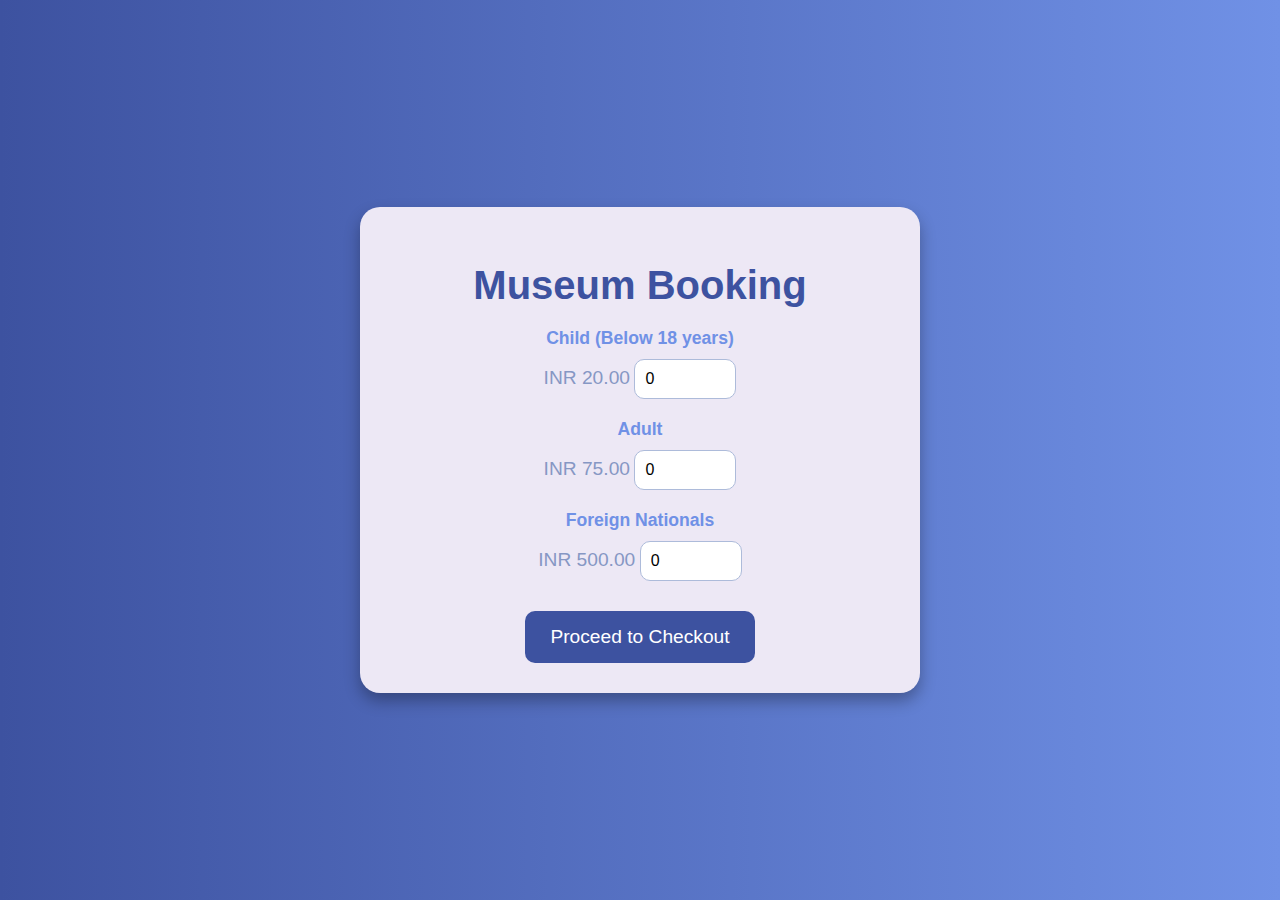
<file: pay.html>
<!DOCTYPE html>
<html lang="en">
<head>
    <meta charset="UTF-8">
    <meta name="viewport" content="width=device-width, initial-scale=1.0">
    <title>MuseBot</title>
    <style>
        body {
            font-family: 'Verdana', sans-serif;
            background: linear-gradient(to right, #3D52A0, #7091E6);
            color: #fff;
            margin: 0;
            padding: 0;
            display: flex;
            justify-content: center;
            align-items: center;
            min-height: 100vh;
        }
        .container {
            background: #EDE8F5;
            border-radius: 20px;
            box-shadow: 0 8px 16px rgba(0, 0, 0, 0.3);
            padding: 30px;
            text-align: center;
            width: 90%;
            max-width: 500px;
            color: #333;
        }
        h1 {
            color: #3D52A0;
            margin-bottom: 20px;
            font-size: 2.5em;
            font-weight: bold;
        }
        label {
            display: block;
            margin-top: 20px;
            font-size: 1.1em;
            font-weight: 600;
            color: #7091E6;
        }
        .price-info {
            font-size: 1.2em;
            color: #8697C4;
            margin-bottom: 10px;
        }
        input[type="number"] {
            width: 80px;
            padding: 10px;
            margin-top: 10px;
            border-radius: 10px;
            border: 1px solid #ADBBDA;
            font-size: 1em;
            transition: border-color 0.3s ease, box-shadow 0.3s ease;
        }
        input[type="number"]:focus {
            border-color: #7091E6;
            box-shadow: 0 0 8px rgba(112, 145, 230, 0.5);
            outline: none;
        }
        button {
            margin-top: 30px;
            padding: 15px 25px;
            background: #3D52A0;
            color: #fff;
            border: none;
            border-radius: 10px;
            font-size: 1.2em;
            cursor: pointer;
            transition: background 0.3s ease, transform 0.2s ease;
            display: block; /* Change to block for centering */
            margin-left: auto; /* Centering styles */
            margin-right: auto; /* Centering styles */
        }
        button:hover {
            background: #7091E6;
            transform: scale(1.05);
        }
        button:active {
            background: #8697C4;
        }
        .total-amount {
            font-size: 1.5em;
            margin-top: 20px;
            color: #3D52A0; /* Use the main theme color for total amount */
            display: none; /* Initially hidden */
        }
    </style>
</head>
<body>
    <div class="container">
        <h1>Museum Booking</h1>
        <form id="ticketForm">
            <label for="childQuantity">Child (Below 18 years)</label>
            <span class="price-info">INR 20.00</span>
            <input type="number" id="childQuantity" name="childQuantity" value="0" min="0">

            <label for="adultQuantity">Adult</label>
            <span class="price-info">INR 75.00</span>
            <input type="number" id="adultQuantity" name="adultQuantity" value="0" min="0">

            <label for="seniorQuantity">Foreign Nationals</label>
            <span class="price-info">INR 500.00</span>
            <input type="number" id="seniorQuantity" name="seniorQuantity" value="0" min="0">
        </form>
        <div class="total-amount" id="totalAmount">Total Amount: INR 0.00</div>
        <button type="button" id="proceedButton" onclick="calculateTotal()">Proceed to Checkout</button>
        <button id="payButton" style="display:none;" onclick="redirectToPayment()">Proceed to Pay</button>
    </div>

    <script>
        function calculateTotal() {
            // Prices
            const childPrice = 20.00;
            const adultPrice = 75.00;
            const seniorPrice = 500.00;

            // Quantities
            const childQuantity = parseInt(document.getElementById('childQuantity').value) || 0;
            const adultQuantity = parseInt(document.getElementById('adultQuantity').value) || 0;
            const seniorQuantity = parseInt(document.getElementById('seniorQuantity').value) || 0;

            // Calculate total amount
            const totalAmount = (childQuantity * childPrice) + (adultQuantity * adultPrice) + (seniorQuantity * seniorPrice);

            if (totalAmount === 0) {
                alert("Please enter valid quantities for all ticket types.");
                return; 
            }

            // Update total amount display
            document.getElementById('totalAmount').textContent = `Total Amount: INR ${totalAmount.toFixed(2)}`;
            document.getElementById('totalAmount').style.display = 'block'; // Show total amount

            // Hide the proceed button and show the pay button
            document.getElementById('proceedButton').style.display = 'none';
            document.getElementById('payButton').style.display = 'block';
        }

        function redirectToPayment() {
            // Prices
            const childPrice = 20.00;
            const adultPrice = 75.00;
            const seniorPrice = 500.00;

            // Quantities
            const childQuantity = parseInt(document.getElementById('childQuantity').value) || 0;
            const adultQuantity = parseInt(document.getElementById('adultQuantity').value) || 0;
            const seniorQuantity = parseInt(document.getElementById('seniorQuantity').value) || 0;

            // Calculate total amount
            const totalAmount = (childQuantity * childPrice) + (adultQuantity * adultPrice) + (seniorQuantity * seniorPrice);

            // Redirect to payment page with parameters in the URL
            window.location.href = `payment.html?child=${childQuantity}&adult=${adultQuantity}&senior=${seniorQuantity}&total=${totalAmount.toFixed(2)}`;
        }
    </script>
</body>
</html>
</file>
